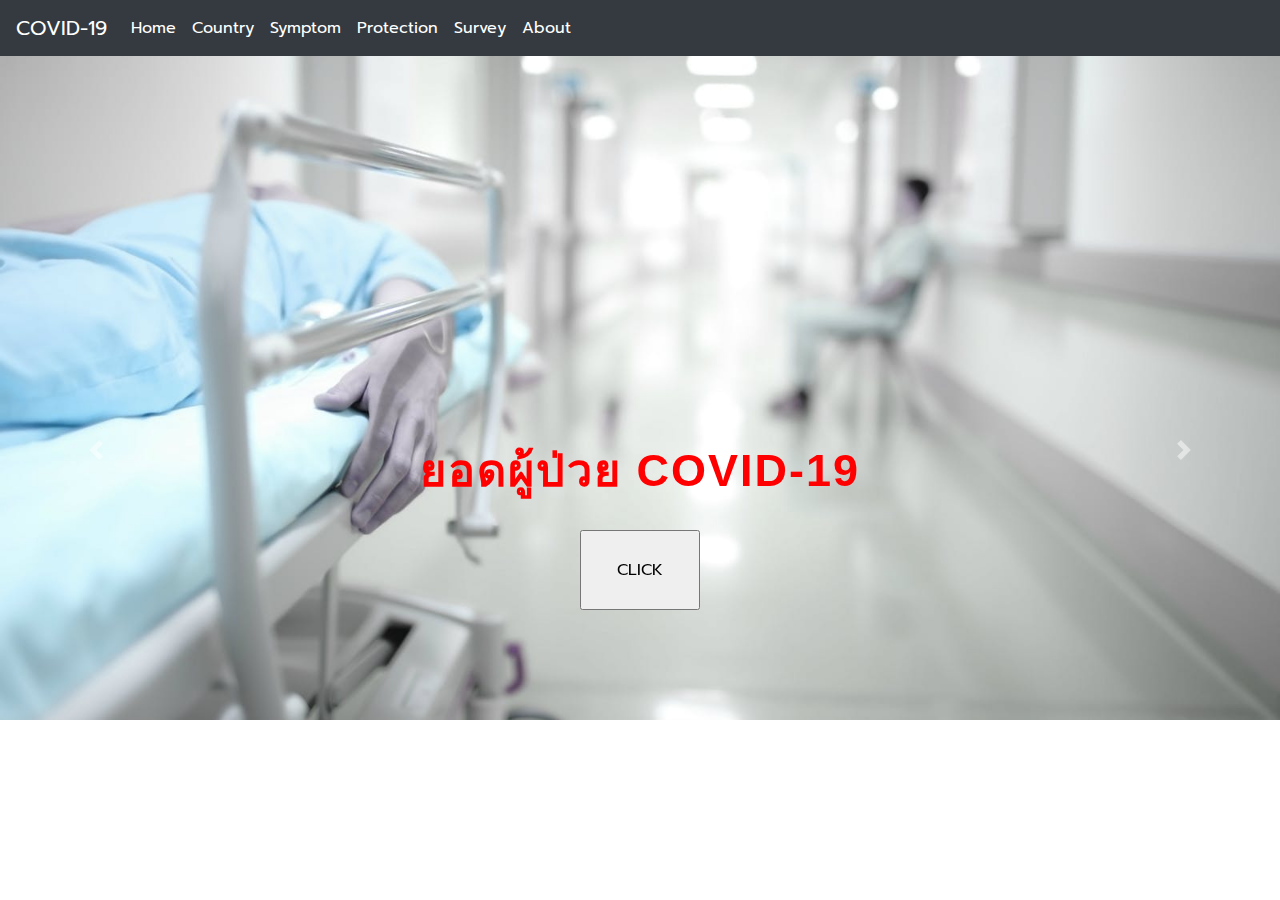
<file: index.html>
<!DOCTYPE html>
<html lang="en">

<head>
  <meta charset="UTF-8">
  <meta name="viewport" content="width=device-width, initial-scale=1.0">
  <link rel="stylesheet" href="https://stackpath.bootstrapcdn.com/bootstrap/4.4.1/css/bootstrap.min.css"
    integrity="sha384-Vkoo8x4CGsO3+Hhxv8T/Q5PaXtkKtu6ug5TOeNV6gBiFeWPGFN9MuhOf23Q9Ifjh" crossorigin="anonymous">
  <link rel="stylesheet" href="a.css">
  <link href="https://fonts.googleapis.com/css2?family=Prompt&display=swap" rel="stylesheet">

  <title>Index</title>
</head>

<body>


  <nav class="navbar navbar-expand-lg navbar-dark bg-dark fixed-top fontnav">
    <a class="navbar-brand" href="index.html">COVID-19</a>
    <button class="navbar-toggler" type="button" data-toggle="collapse" data-target="#navbarSupportedContent"
      aria-controls="navbarSupportedContent" aria-expanded="false" aria-label="Toggle navigation">
      <span class="navbar-toggler-icon"></span>
    </button>

    <div class="collapse navbar-collapse" id="navbarSupportedContent">
      <ul class="navbar-nav mr-auto">




        <li class="nav-item active">
          <a class="nav-link" href="index.html">Home</a>
        </li>
        <li class="nav-item active">
          <a class="nav-link" href="country.html">Country</a>
        </li>
        <li class="nav-item active">
          <a class="nav-link" href="systom.html">Symptom</a>
        </li>
        <li class="nav-item active">
          <a class="nav-link" href="protect.html">Protection</a>
        </li>
        <li class="nav-item active">
          <a class="nav-link" href="survey.html">Survey</a>
        </li>
        <li class="nav-item active">
          <a class="nav-link" href="about.html">About</a>
        </li>
      </ul>

    </div>
  </nav>

  <div id="carouselExampleInterval" class="carousel slide" data-ride="carousel">
    <div class="carousel-inner">
      <div class="carousel-item active" data-interval="10000">
        <img src="img/covid1.jpg" class="d-block w-100" alt="...">
        <div class="carousel-caption d-none d-md-block">
          <B>
            <font color="red">
              <h5>ยอดผู้ป่วย COVID-19</h5><br>
              <a href="country.html"><input type="button" value="CLICK" style="width:120px;height:80px"></a>
            </font>
          </B>


        </div>
      </div>
      <div class="carousel-item" data-interval="2000">
        <img src="img/covid2.jpg" class="d-block w-100" alt="...">
        <div class="carousel-caption d-none d-md-block">
          <B>
            <font color="red">
              <h5>อยู่บ้าน หยุดเชื้อ เพื่อชาติ</h5>
              <h4>ก่อนออกจากบ้าน อย่าลืม!!!</h4>
            </font>
          </B>
          <B>
            <font color="black">
              <h4>กินร้อน ช้อนกลาง ล้างมือ</h4>
            </font>
          </B>
          <B>
            <font color="black">
              <h4>สวมหน้ากาก ห่าง 1 เมตร</h4>
            </font>
          </B>
        </div>
      </div>
      <div class="carousel-item">
        <img src="img/covid3.jpg" class="d-block w-100" alt="...">
      </div>

    </div>
    <a class="carousel-control-prev" href="#carouselExampleInterval" role="button" data-slide="prev">
      <span class="carousel-control-prev-icon" aria-hidden="true"></span>
      <span class="sr-only">Previous</span>
    </a>
    <a class="carousel-control-next" href="#carouselExampleInterval" role="button" data-slide="next">
      <span class="carousel-control-next-icon" aria-hidden="true"></span>
      <span class="sr-only">Next</span>
    </a>
    </ul>
    <script src="https://code.jquery.com/jquery-3.4.1.slim.min.js"
      integrity="sha384-J6qa4849blE2+poT4WnyKhv5vZF5SrPo0iEjwBvKU7imGFAV0wwj1yYfoRSJoZ+n"
      crossorigin="anonymous"></script>
    <script src="https://cdn.jsdelivr.net/npm/popper.js@1.16.0/dist/umd/popper.min.js"
      integrity="sha384-Q6E9RHvbIyZFJoft+2mJbHaEWldlvI9IOYy5n3zV9zzTtmI3UksdQRVvoxMfooAo"
      crossorigin="anonymous"></script>
    <script src="https://stackpath.bootstrapcdn.com/bootstrap/4.4.1/js/bootstrap.min.js"
      integrity="sha384-wfSDF2E50Y2D1uUdj0O3uMBJnjuUD4Ih7YwaYd1iqfktj0Uod8GCExl3Og8ifwB6"
      crossorigin="anonymous"></script>

</body>

</html>
</file>
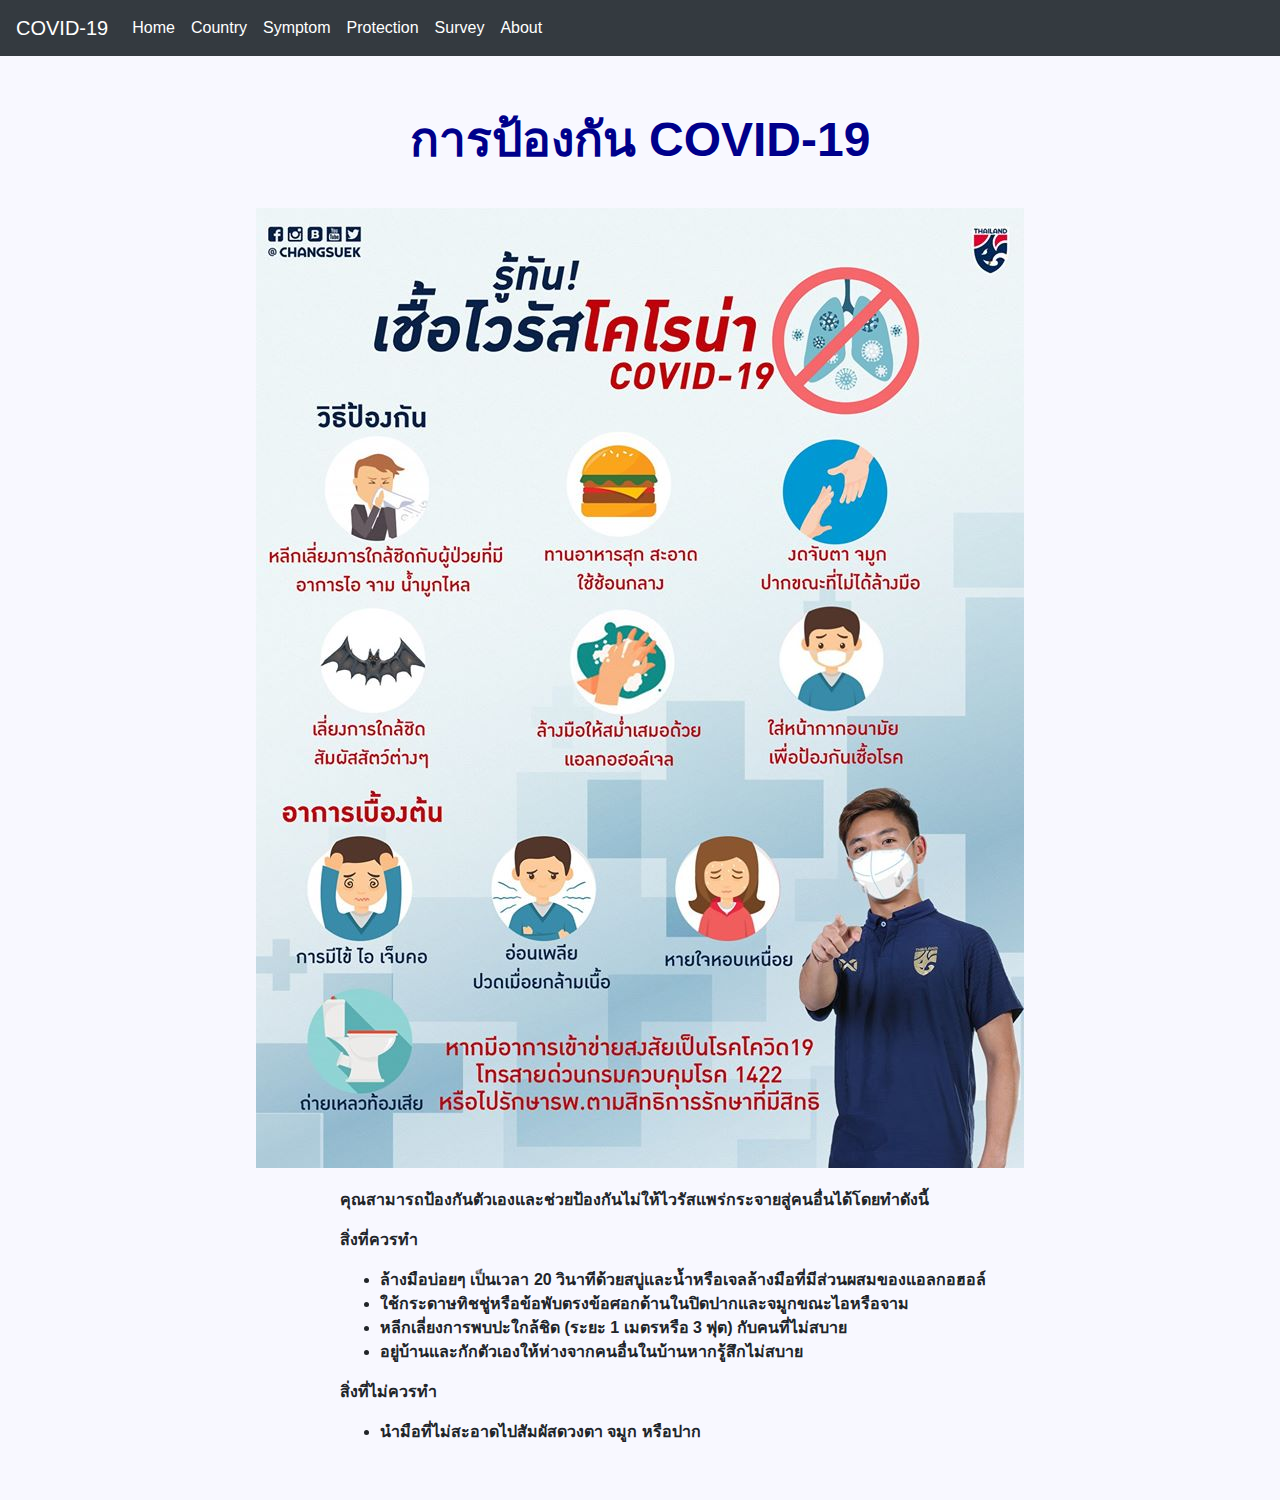
<file: protect.html>
<!DOCTYPE html>
<html lang="en">

<head>
  <meta charset="UTF-8">
  <meta name="viewport" content="width=device-width, initial-scale=1.0">
  <link rel="stylesheet" href="https://stackpath.bootstrapcdn.com/bootstrap/4.4.1/css/bootstrap.min.css"
    integrity="sha384-Vkoo8x4CGsO3+Hhxv8T/Q5PaXtkKtu6ug5TOeNV6gBiFeWPGFN9MuhOf23Q9Ifjh" crossorigin="anonymous">
  <link rel="stylesheet" href="protect.css">
  <title>Protect</title>
</head>

<body>
  <nav class="navbar navbar-expand-lg navbar-dark bg-dark fixed-top fontnav">
    <a class="navbar-brand" href="index.html">COVID-19</a>
    <button class="navbar-toggler" type="button" data-toggle="collapse" data-target="#navbarSupportedContent"
      aria-controls="navbarSupportedContent" aria-expanded="false" aria-label="Toggle navigation">
      <span class="navbar-toggler-icon"></span>
    </button>

    <div class="collapse navbar-collapse" id="navbarSupportedContent">
      <ul class="navbar-nav mr-auto">

        <li class="nav-item active">
          <a class="nav-link" href="index.html">Home</a>
        </li>
        <li class="nav-item active">
          <a class="nav-link" href="country.html">Country</a>
        </li>
        <li class="nav-item active">
          <a class="nav-link" href="systom.html">Symptom</a>
        </li>
        <li class="nav-item active">
          <a class="nav-link" href="protect.html">Protection</a>
        </li>
        <li class="nav-item active">
          <a class="nav-link" href="survey.html">Survey</a>
        </li>
        <li class="nav-item active">
          <a class="nav-link" href="about.html">About</a>
        </li>
      </ul>

    </div>
  </nav>
  <div class="box">
    <div><B>
        <font size="7" color="darkblue">การป้องกัน COVID-19</font>
      </B></div>
    <div class="img"><img src="img/protect.jpg"></div>
    <div class="text">
      <B>
        <p>คุณสามารถป้องกันตัวเองและช่วยป้องกันไม่ให้ไวรัสแพร่กระจายสู่คนอื่นได้โดยทำดังนี้</p>
        <p>สิ่งที่ควรทำ</p>
        <ul>
          <li>ล้างมือบ่อยๆ เป็นเวลา 20 วินาทีด้วยสบู่และน้ำหรือเจลล้างมือที่มีส่วนผสมของแอลกอฮอล์</li>
          <li>ใช้กระดาษทิชชู่หรือข้อพับตรงข้อศอกด้านในปิดปากและจมูกขณะไอหรือจาม</li>
          <li>หลีกเลี่ยงการพบปะใกล้ชิด (ระยะ 1 เมตรหรือ 3 ฟุต) กับคนที่ไม่สบาย</li>
          <li>อยู่บ้านและกักตัวเองให้ห่างจากคนอื่นในบ้านหากรู้สึกไม่สบาย</li>
        </ul>
        <p>สิ่งที่ไม่ควรทำ</p>
        <ul>
          <li>นำมือที่ไม่สะอาดไปสัมผัสดวงตา จมูก หรือปาก</li>
        </ul>
      </B>
    </div>

  </div>



  <script src="https://code.jquery.com/jquery-3.4.1.slim.min.js"
    integrity="sha384-J6qa4849blE2+poT4WnyKhv5vZF5SrPo0iEjwBvKU7imGFAV0wwj1yYfoRSJoZ+n"
    crossorigin="anonymous"></script>
  <script src="https://cdn.jsdelivr.net/npm/popper.js@1.16.0/dist/umd/popper.min.js"
    integrity="sha384-Q6E9RHvbIyZFJoft+2mJbHaEWldlvI9IOYy5n3zV9zzTtmI3UksdQRVvoxMfooAo"
    crossorigin="anonymous"></script>
  <script src="https://stackpath.bootstrapcdn.com/bootstrap/4.4.1/js/bootstrap.min.js"
    integrity="sha384-wfSDF2E50Y2D1uUdj0O3uMBJnjuUD4Ih7YwaYd1iqfktj0Uod8GCExl3Og8ifwB6"
    crossorigin="anonymous"></script>
</body>

</html>
</file>
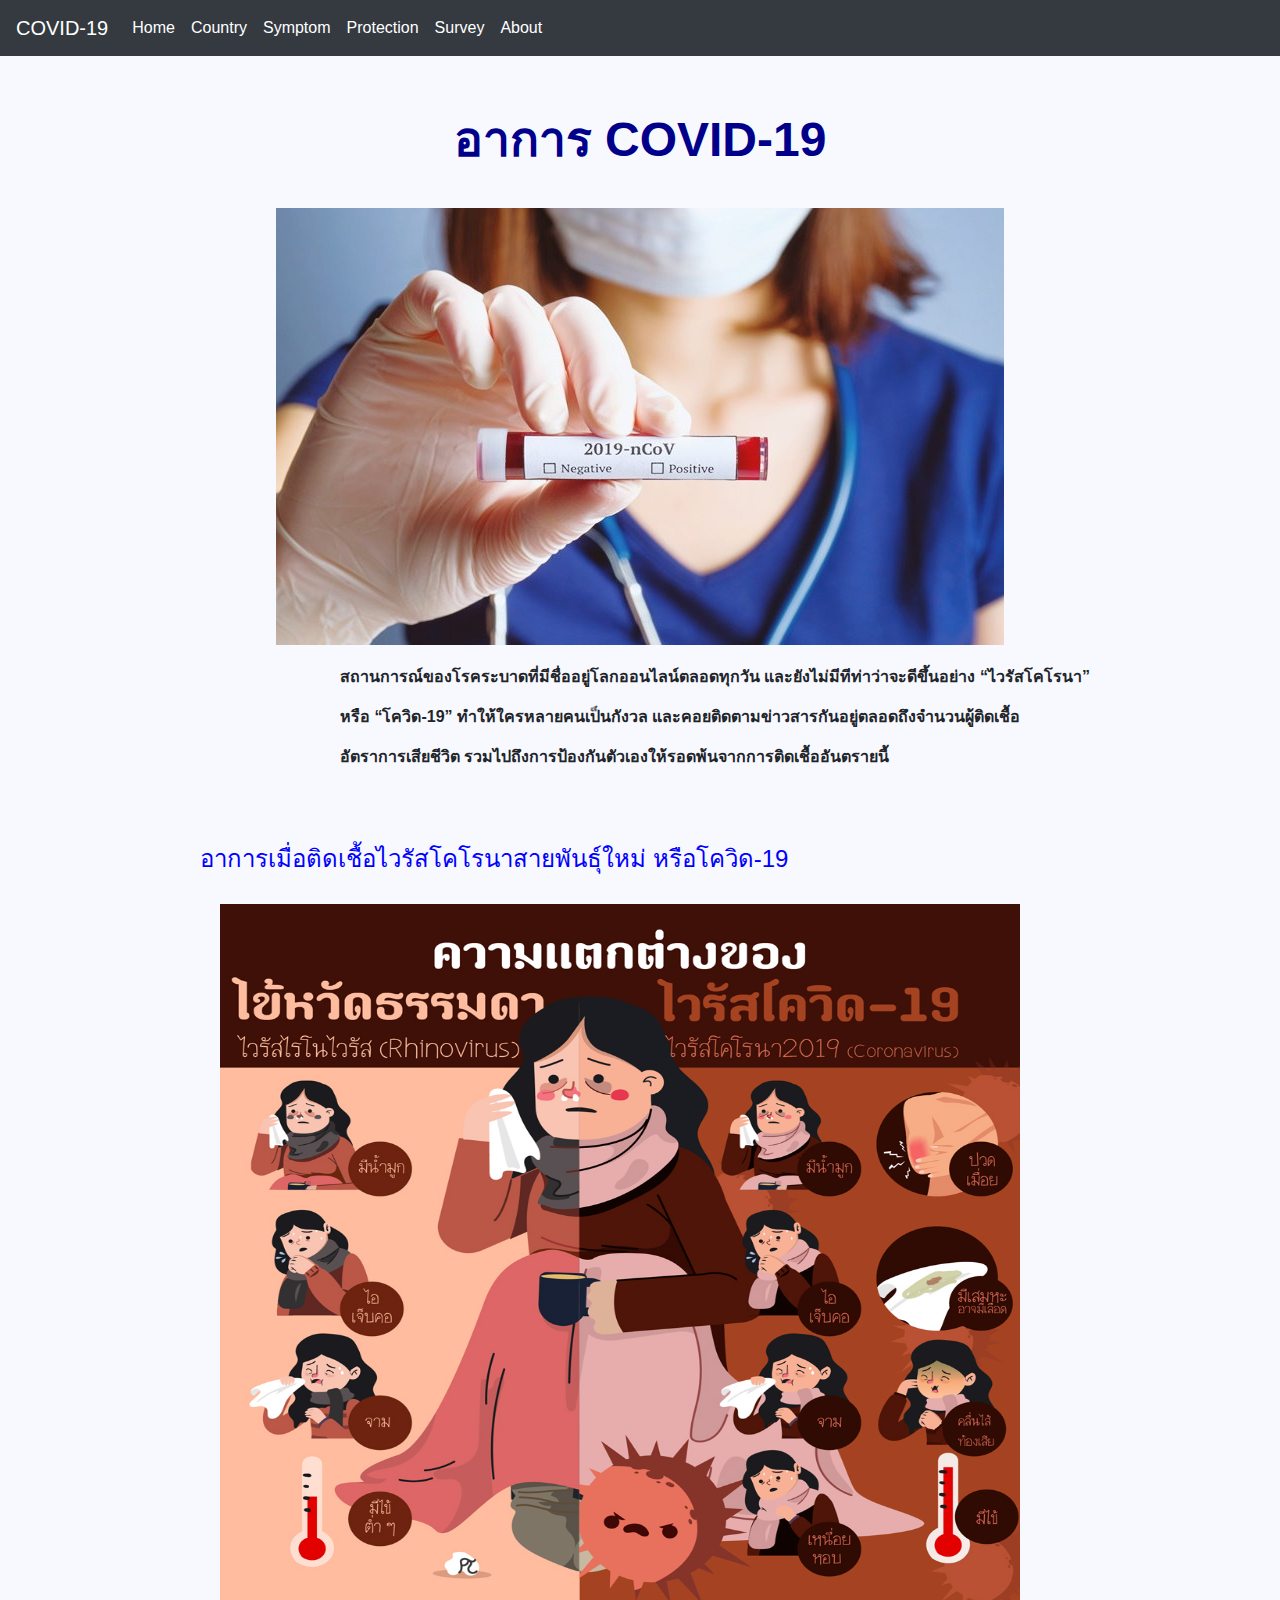
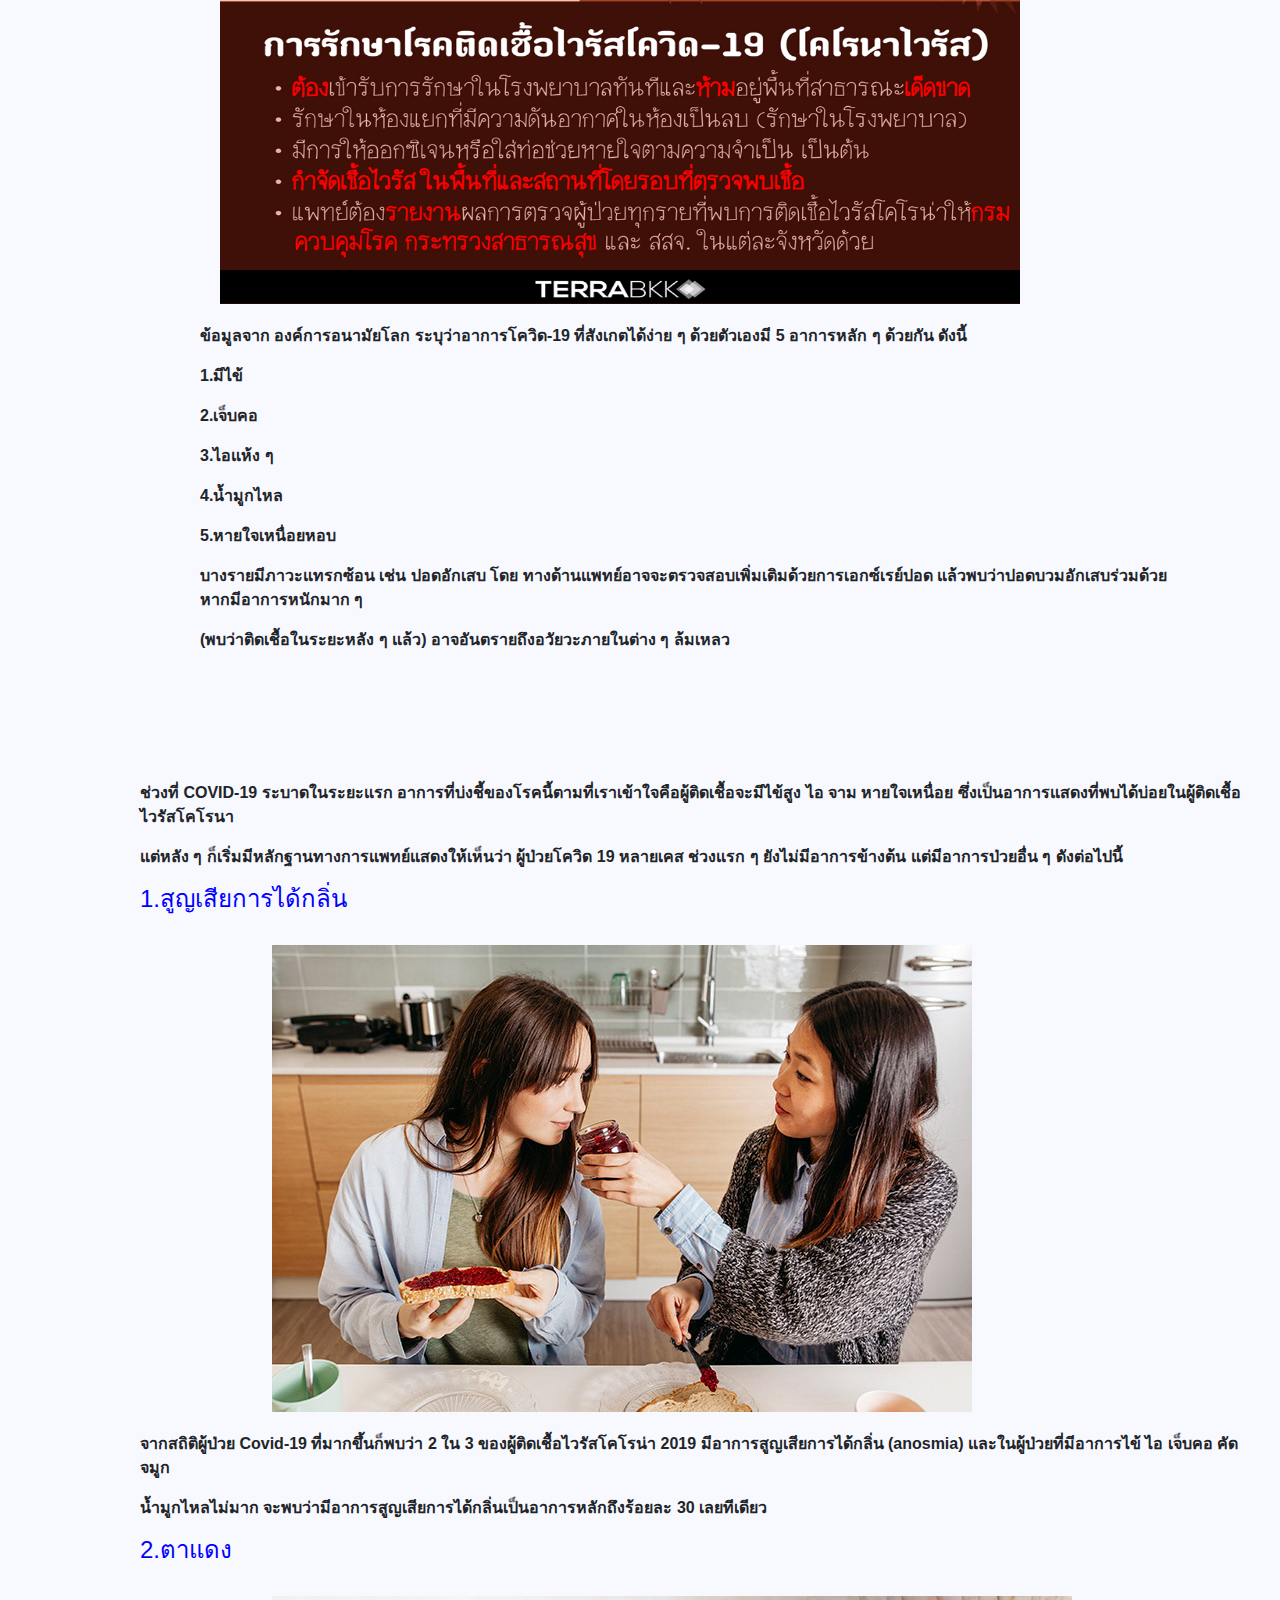
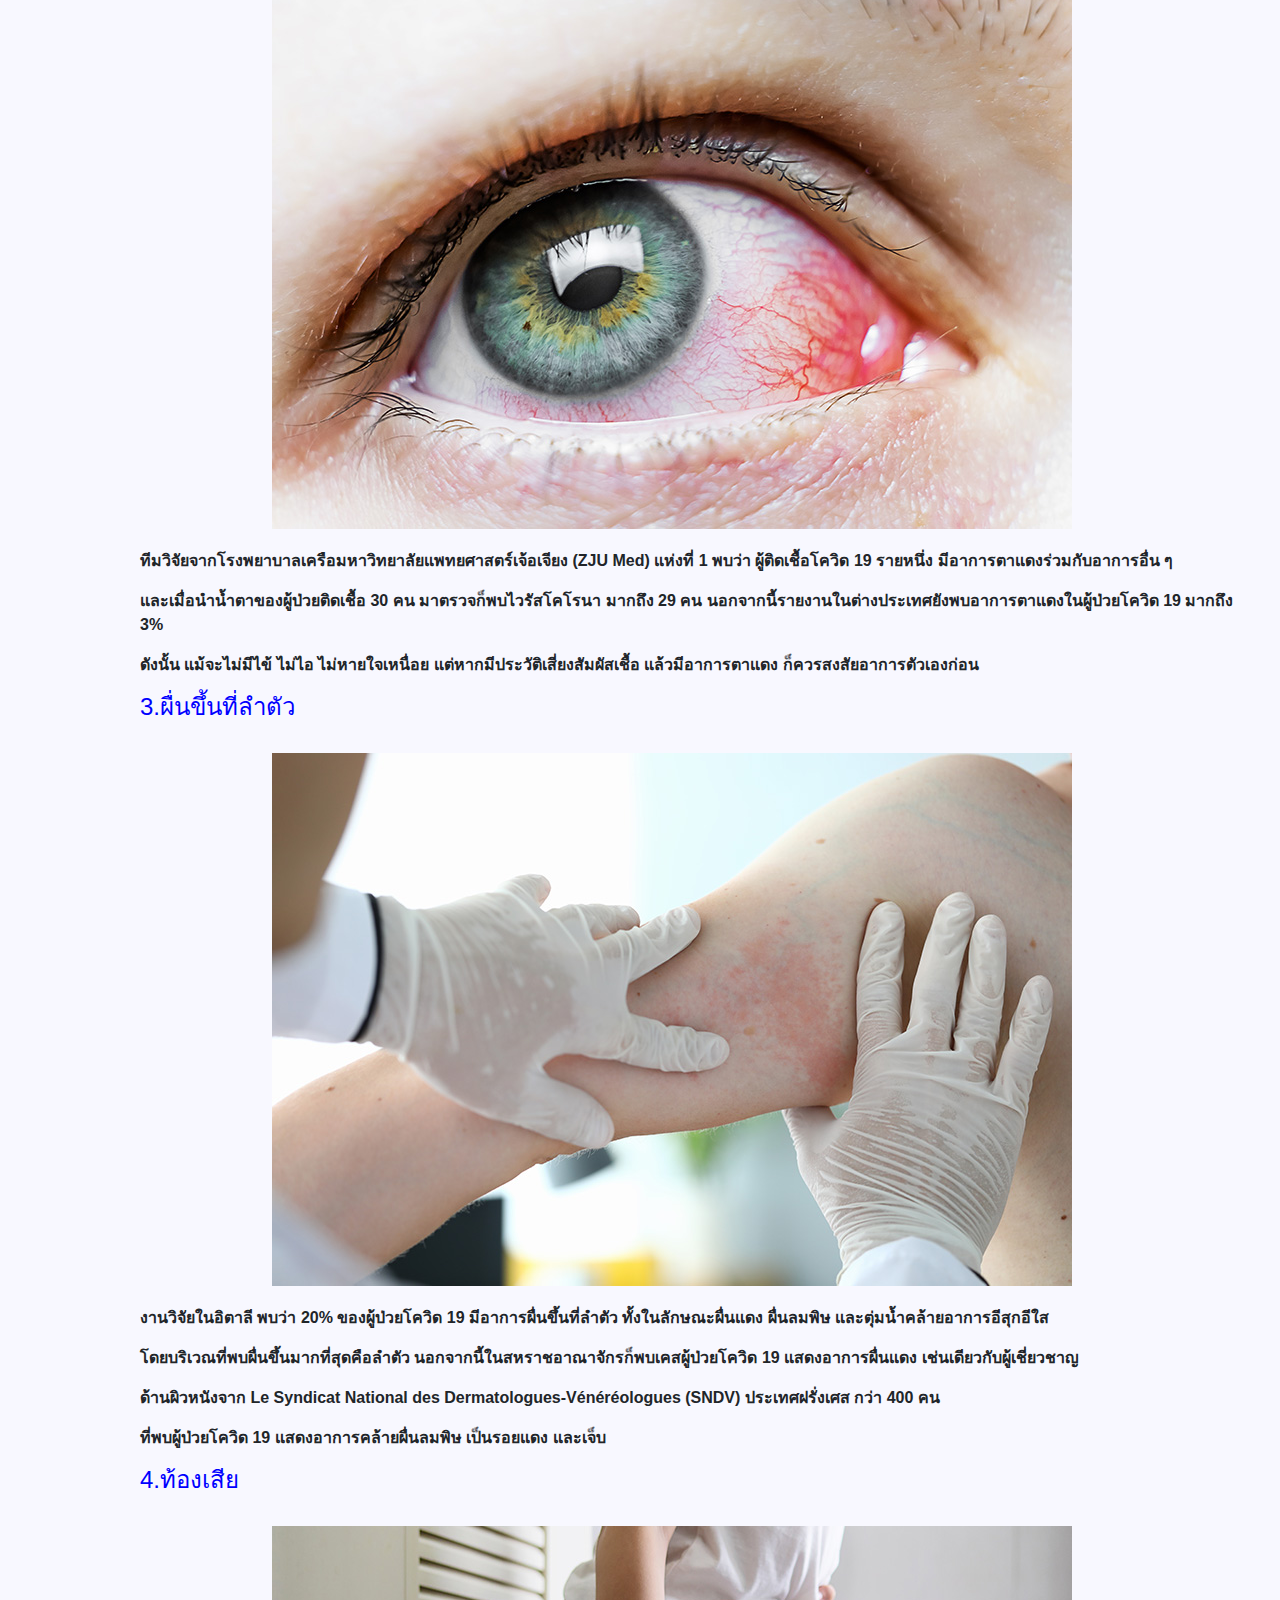
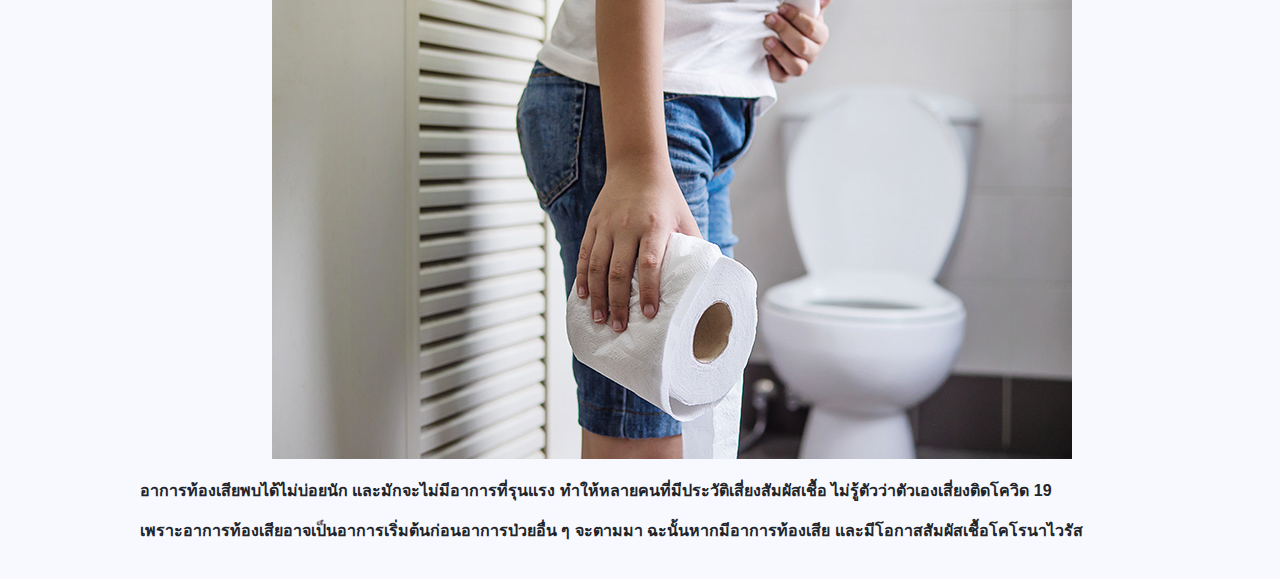
<file: systom.html>
<!DOCTYPE html>
<html lang="en">

<head>
  <meta charset="UTF-8">
  <meta name="viewport" content="width=device-width, initial-scale=1.0">
  <link rel="stylesheet" href="https://stackpath.bootstrapcdn.com/bootstrap/4.4.1/css/bootstrap.min.css"
    integrity="sha384-Vkoo8x4CGsO3+Hhxv8T/Q5PaXtkKtu6ug5TOeNV6gBiFeWPGFN9MuhOf23Q9Ifjh" crossorigin="anonymous">
  <link rel="stylesheet" href="systom.css">
  <title>Systom</title>
</head>

<body>
  <nav class="navbar navbar-expand-lg navbar-dark bg-dark fixed-top fontnav">
    <a class="navbar-brand" href="index.html">COVID-19</a>
    <button class="navbar-toggler" type="button" data-toggle="collapse" data-target="#navbarSupportedContent"
      aria-controls="navbarSupportedContent" aria-expanded="false" aria-label="Toggle navigation">
      <span class="navbar-toggler-icon"></span>
    </button>

    <div class="collapse navbar-collapse" id="navbarSupportedContent">
      <ul class="navbar-nav mr-auto">

        <li class="nav-item active">
          <a class="nav-link" href="index.html">Home</a>
        </li>
        <li class="nav-item active">
          <a class="nav-link" href="country.html">Country</a>
        </li>
        <li class="nav-item active">
          <a class="nav-link" href="systom.html">Symptom</a>
        </li>
        <li class="nav-item active">
          <a class="nav-link" href="protect.html">Protection</a>
        </li>
        <li class="nav-item active">
          <a class="nav-link" href="survey.html">Survey</a>
        </li>
        <li class="nav-item active">
          <a class="nav-link" href="about.html">About</a>
        </li>
      </ul>

    </div>
  </nav>
  <div class="box">
    <div><B>
        <font size="7" color="darkblue">อาการ COVID-19</font>
      </B></div>
    <div class="img"><img src="img/covidsystom.jpg" alt="covid"></div>
    <div class="text">
      <B>
        <p>สถานการณ์ของโรคระบาดที่มีชื่ออยู่โลกออนไลน์ตลอดทุกวัน และยังไม่มีทีท่าว่าจะดีขึ้นอย่าง “ไวรัสโคโรนา”</p>
        <p>หรือ “โควิด-19” ทำให้ใครหลายคนเป็นกังวล และคอยติดตามข่าวสารกันอยู่ตลอดถึงจำนวนผู้ติดเชื้อ </p>
        <p>อัตราการเสียชีวิต รวมไปถึงการป้องกันตัวเองให้รอดพ้นจากการติดเชื้ออันตรายนี้</p>
      </B>
    </div>
    <div class="ptext">
      <B>
        <font color="blue">
          <h4>อาการเมื่อติดเชื้อไวรัสโคโรนาสายพันธุ์ใหม่ หรือโควิด-19</h4>
        </font>
      </B>
      <div class="img"><img src="img/systom.jpg" width="800" height="1000"></div>
      <B>
        <p>ข้อมูลจาก องค์การอนามัยโลก ระบุว่าอาการโควิด-19 ที่สังเกตได้ง่าย ๆ ด้วยตัวเองมี 5 อาการหลัก ๆ ด้วยกัน ดังนี้
        </p>
        <p>1.มีไข้</p>
        <p>2.เจ็บคอ</p>
        <p>3.ไอแห้ง ๆ</p>
        <p>4.น้ำมูกไหล</p>
        <p>5.หายใจเหนื่อยหอบ</p>
        <p>บางรายมีภาวะแทรกซ้อน เช่น ปอดอักเสบ โดย ทางด้านแพทย์อาจจะตรวจสอบเพิ่มเติมด้วยการเอกซ์เรย์ปอด
          แล้วพบว่าปอดบวมอักเสบร่วมด้วย หากมีอาการหนักมาก ๆ </p>
        <p>(พบว่าติดเชื้อในระยะหลัง ๆ แล้ว) อาจอันตรายถึงอวัยวะภายในต่าง ๆ ล้มเหลว</p>
      </B>

    </div>


  </div>
  <div class="p2text">
    <B>
      <p>ช่วงที่ COVID-19 ระบาดในระยะแรก อาการที่บ่งชี้ของโรคนี้ตามที่เราเข้าใจคือผู้ติดเชื้อจะมีไข้สูง ไอ จาม
        หายใจเหนื่อย ซึ่งเป็นอาการแสดงที่พบได้บ่อยในผู้ติดเชื้อไวรัสโคโรนา </p>
      <p>แต่หลัง ๆ ก็เริ่มมีหลักฐานทางการแพทย์แสดงให้เห็นว่า ผู้ป่วยโควิด 19 หลายเคส ช่วงแรก ๆ ยังไม่มีอาการข้างต้น
        แต่มีอาการป่วยอื่น ๆ ดังต่อไปนี้</p>
    </B>
    <B>
      <font color="blue">
        <h4>1.สูญเสียการได้กลิ่น</h4>
      </font>
    </B>
    <div class="img1"><img src="img/smell.jpg" width="mr-auto" height="mr-auto"></div>
    <B>
      <p>จากสถิติผู้ป่วย Covid-19 ที่มากขึ้นก็พบว่า 2 ใน 3 ของผู้ติดเชื้อไวรัสโคโรน่า 2019 มีอาการสูญเสียการได้กลิ่น
        (anosmia) และในผู้ป่วยที่มีอาการไข้ ไอ เจ็บคอ คัดจมูก </p>
      <p>น้ำมูกไหลไม่มาก จะพบว่ามีอาการสูญเสียการได้กลิ่นเป็นอาการหลักถึงร้อยละ 30 เลยทีเดียว</p>
    </B>

    <B>
      <font color="blue">
        <h4>2.ตาแดง</h4>
      </font>
    </B>
    <div class="img1"><img src="img/eye.jpg" width="mr-auto" height="mr-auto"></div>
    <B>
      <p>ทีมวิจัยจากโรงพยาบาลเครือมหาวิทยาลัยแพทยศาสตร์เจ้อเจียง (ZJU Med) แห่งที่ 1 พบว่า ผู้ติดเชื้อโควิด 19 รายหนึ่ง
        มีอาการตาแดงร่วมกับอาการอื่น ๆ </p>
      <p>และเมื่อนำน้ำตาของผู้ป่วยติดเชื้อ 30 คน มาตรวจก็พบไวรัสโคโรนา มากถึง 29 คน
        นอกจากนี้รายงานในต่างประเทศยังพบอาการตาแดงในผู้ป่วยโควิด 19 มากถึง 3% </p>
      <p>ดังนั้น แม้จะไม่มีไข้ ไม่ไอ ไม่หายใจเหนื่อย แต่หากมีประวัติเสี่ยงสัมผัสเชื้อ แล้วมีอาการตาแดง
        ก็ควรสงสัยอาการตัวเองก่อน</p>
    </B>

    <B>
      <font color="blue">
        <h4>3.ผื่นขึ้นที่ลำตัว</h4>
      </font>
    </B>
    <div class="img1"><img src="img/rash.jpg" width="mr-auto" height="mr-auto"></div>
    <B>
      <p>งานวิจัยในอิตาลี พบว่า 20% ของผู้ป่วยโควิด 19 มีอาการผื่นขึ้นที่ลำตัว ทั้งในลักษณะผื่นแดง ผื่นลมพิษ
        และตุ่มน้ำคล้ายอาการอีสุกอีใส </p>
      <p>โดยบริเวณที่พบผื่นขึ้นมากที่สุดคือลำตัว นอกจากนี้ในสหราชอาณาจักรก็พบเคสผู้ป่วยโควิด 19 แสดงอาการผื่นแดง
        เช่นเดียวกับผู้เชี่ยวชาญ</p>
      <p>ด้านผิวหนังจาก Le Syndicat National des Dermatologues-Vénéréologues (SNDV) ประเทศฝรั่งเศส กว่า 400 คน </p>
      <p>ที่พบผู้ป่วยโควิด 19 แสดงอาการคล้ายผื่นลมพิษ เป็นรอยแดง และเจ็บ</p>
    </B>

    <B>
      <font color="blue">
        <h4>4.ท้องเสีย</h4>
      </font>
    </B>
    <div class="img1"><img src="img/Diarrhea.jpg" width="mr-auto" height="mr-auto"></div>
    <B>
      <p>อาการท้องเสียพบได้ไม่บ่อยนัก และมักจะไม่มีอาการที่รุนแรง ทำให้หลายคนที่มีประวัติเสี่ยงสัมผัสเชื้อ
        ไม่รู้ตัวว่าตัวเองเสี่ยงติดโควิด 19 </p>
      <p>เพราะอาการท้องเสียอาจเป็นอาการเริ่มต้นก่อนอาการป่วยอื่น ๆ จะตามมา ฉะนั้นหากมีอาการท้องเสีย
        และมีโอกาสสัมผัสเชื้อโคโรนาไวรัส </p>
    </B>
  </div>







  </div>




  <script src="https://code.jquery.com/jquery-3.4.1.slim.min.js"
    integrity="sha384-J6qa4849blE2+poT4WnyKhv5vZF5SrPo0iEjwBvKU7imGFAV0wwj1yYfoRSJoZ+n"
    crossorigin="anonymous"></script>
  <script src="https://cdn.jsdelivr.net/npm/popper.js@1.16.0/dist/umd/popper.min.js"
    integrity="sha384-Q6E9RHvbIyZFJoft+2mJbHaEWldlvI9IOYy5n3zV9zzTtmI3UksdQRVvoxMfooAo"
    crossorigin="anonymous"></script>
  <script src="https://stackpath.bootstrapcdn.com/bootstrap/4.4.1/js/bootstrap.min.js"
    integrity="sha384-wfSDF2E50Y2D1uUdj0O3uMBJnjuUD4Ih7YwaYd1iqfktj0Uod8GCExl3Og8ifwB6"
    crossorigin="anonymous"></script>
</body>

</html>
</file>
<file: a.css>
.carousel-item{
    height: 100vh;
    min-height: 300px;
    background: no-repeat center center scroll;
    -webkit-background-size: cover;
    background-size: cover ;
}
.carousel-caption{
    bottom: 270px;
}
.carousel-caption h5{
font-size: 45px; 
font-family: 'Mitr', sans-serif;
text-transform: uppercase;
letter-spacing: 2px;
margin-top: 25px;
font-weight: bold;
}
.carousel-caption p{
    width: 75%;
    margin: auto;
    font-size: 18px;
    line-height: 1.9;
    font-weight: bold;
    font-family: 'K2D', sans-serif;

}
.navbar-light .navbar-brand{
    color: rgb(0, 0, 0)24, 21, 21);
    font-style: 25px;
    text-transform: uppercase;
    font-weight: bold;
    letter-spacing: 2px;
}
*{
    font-family: 'Prompt', sans-serif;
}
</file>
<file: protect.css>
.box{
    padding: 40px;
    text-align: center;
    margin: auto;
    margin-top: 5%;
    
}
body{
    background-color:ghostwhite;
}
.img{
    padding: 20px;
    margin: auto;
    margin-top: 1%;  
}
.text{
    margin-left: 25%;
    text-align:left;
    
}
</file>
<file: systom.css>
.box{
    padding: 40px;
    text-align: center;
    margin: auto;
    margin-top: 5%;
    
}
body{
    background-color:ghostwhite;
}
.img{
    padding: 20px;
    margin: auto;
    margin-top: 1%;  
}
.text{
    margin-left: 25%;
    text-align:left;
    
}
.ptext{
    padding: 40px;
    text-align: left;
    margin: auto;
    margin-top: 3%;
    margin-left: 120px;
}
.p2text{
    padding: 20px;
    text-align: left;
    margin: auto;
    margin-top: 1%;
    margin-left: 120px;
}
.img1{
    padding: 20px;
    margin: auto;
    margin-top: 1%; 
    margin-left: 10%;
}
</file>
